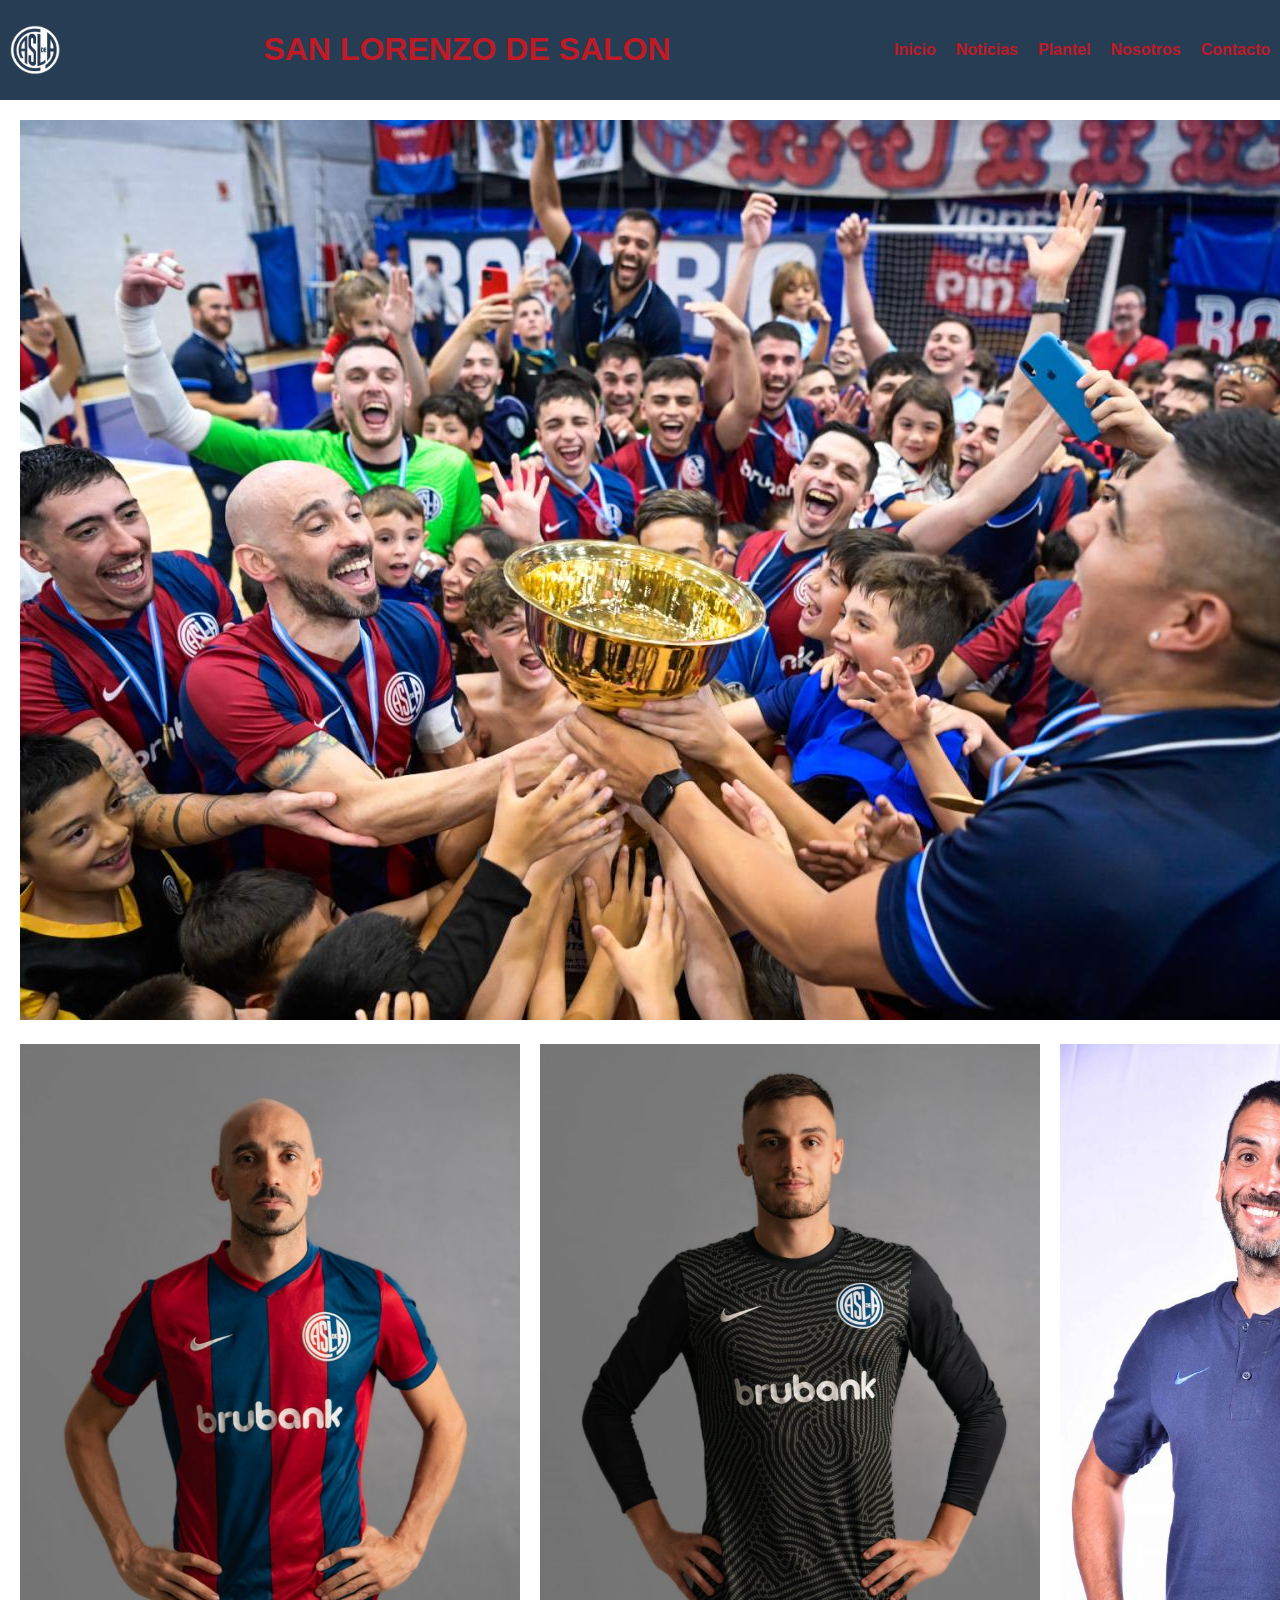
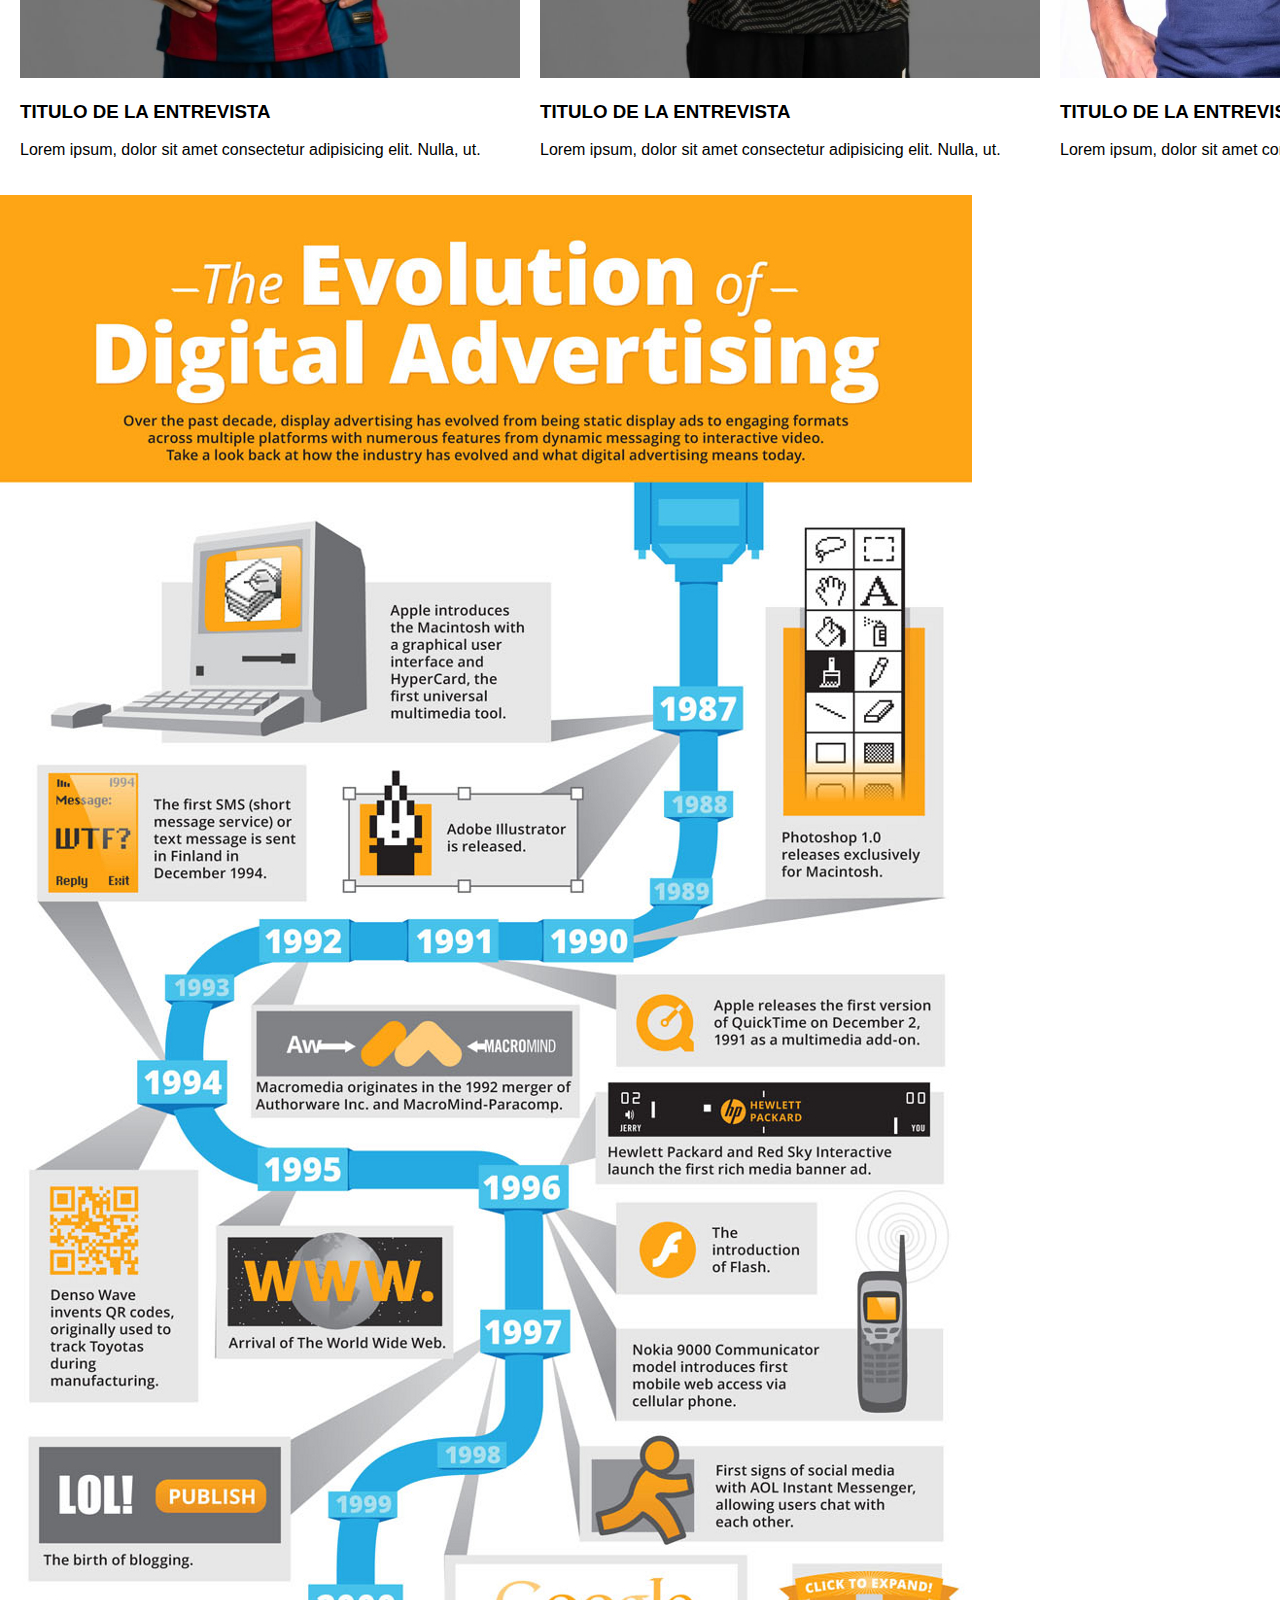
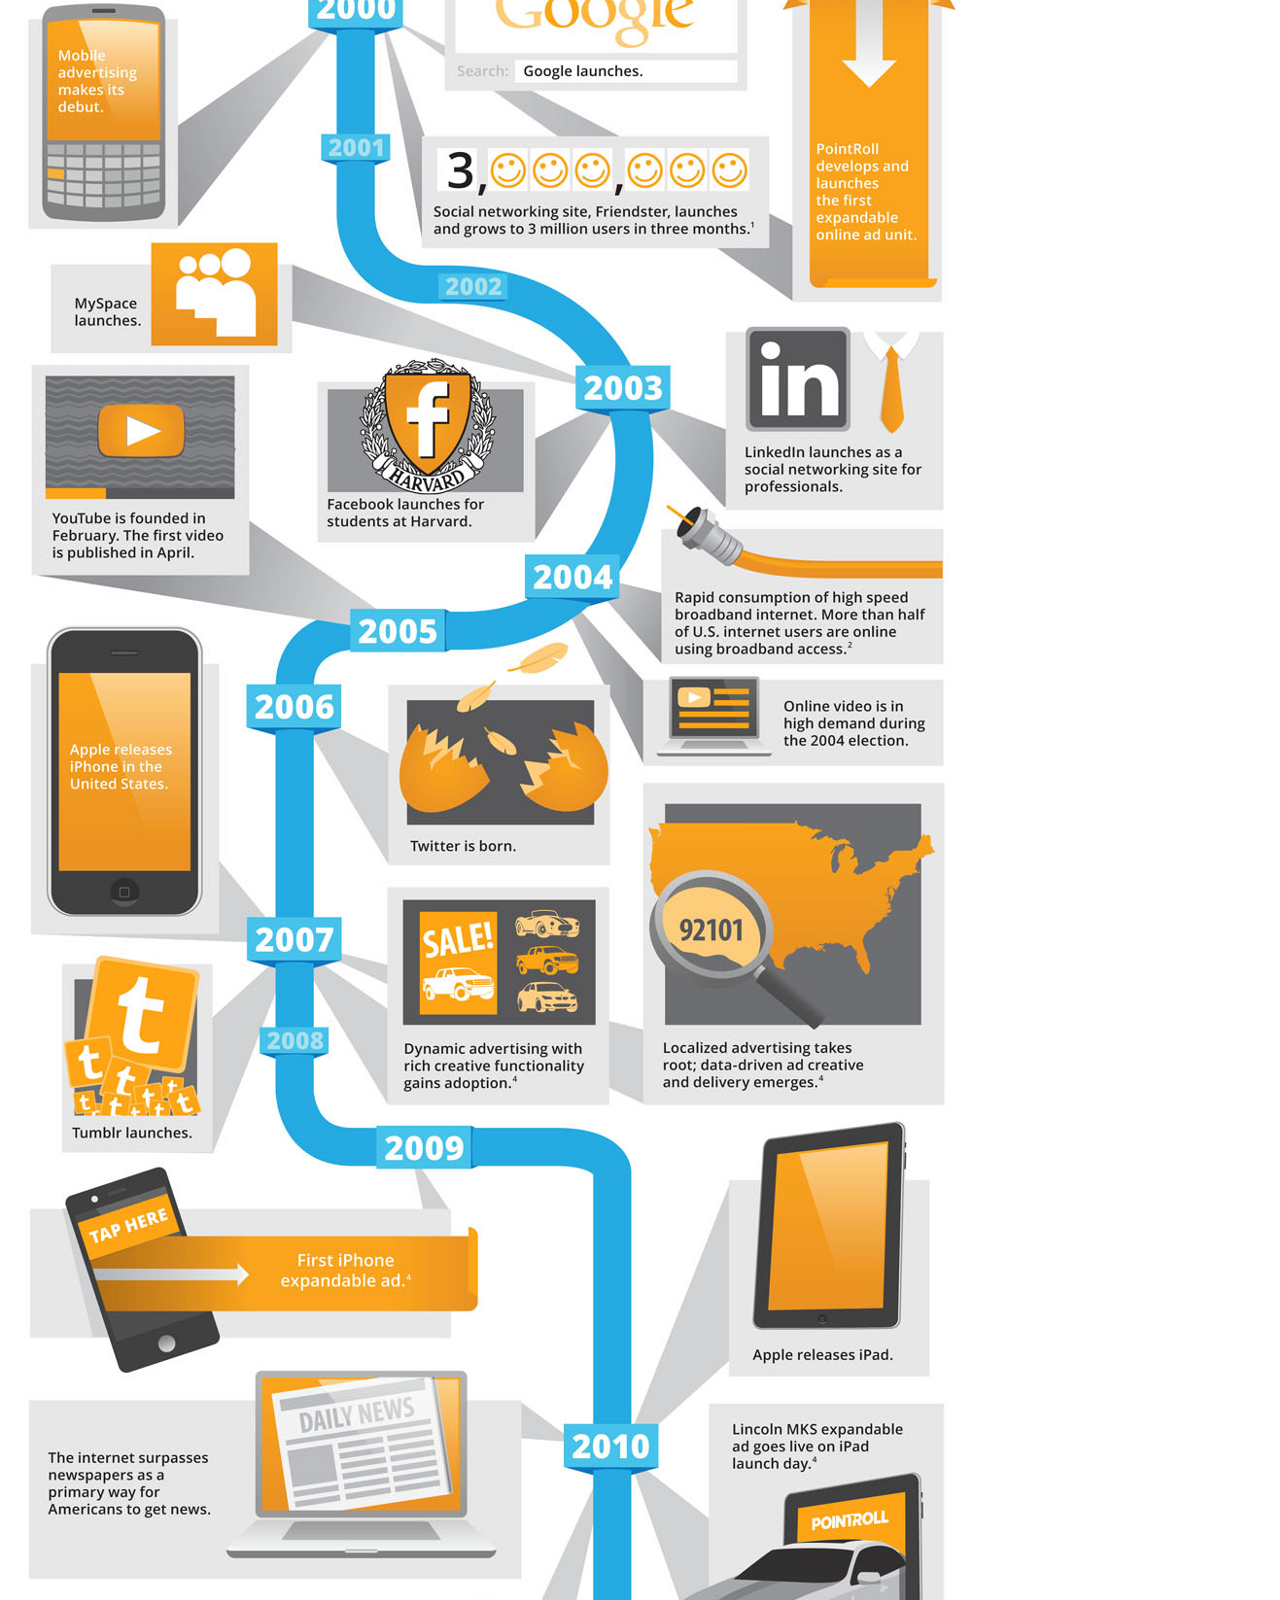
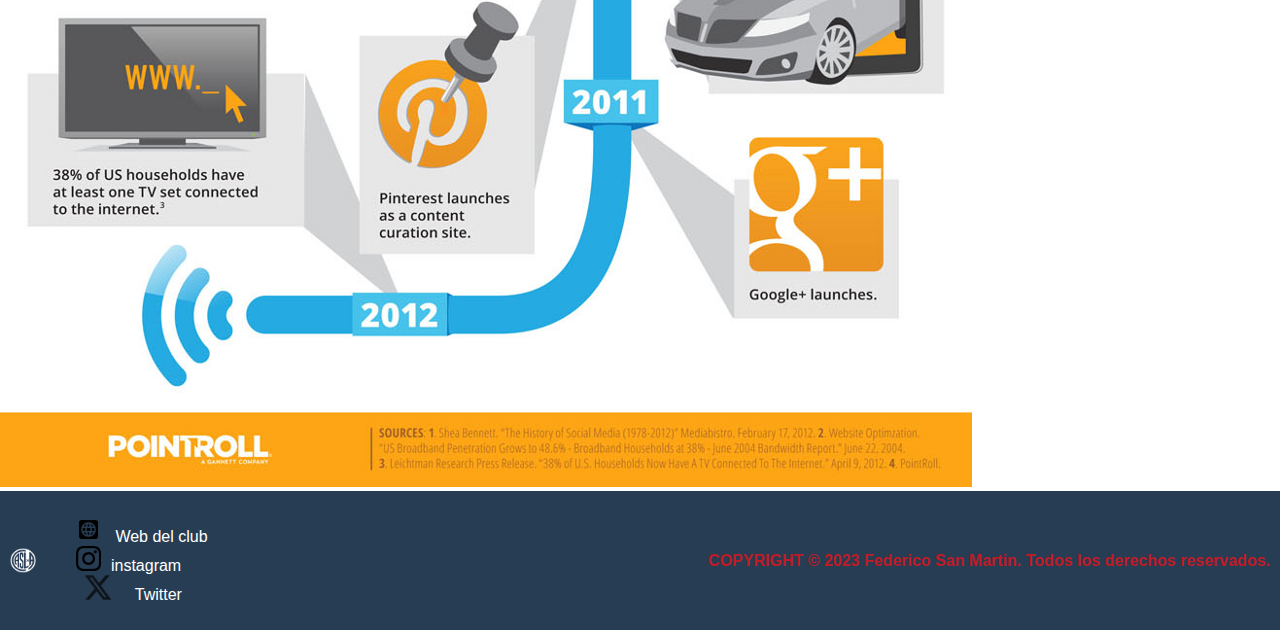
<file: index.html>
<!DOCTYPE html>
<html lang="es">
<head>
    <meta charset="UTF-8">
    <meta name="viewport" content="width=device-width, initial-scale=1.0">
    <title>San Lorenzo de Salon</title>
    <link rel="stylesheet" href="css/style.css">
</head>
<body>

    <header>
        <img src="img/logo.webp" alt="Logo" width="50px" height="50px">
        <h1>SAN LORENZO DE SALON</h1>
        <nav>
            <a href="#">Inicio</a>
            <a href="pages/noticias.html">Noticias</a>
            <a href="pages/plantel.html">Plantel</a>
            <a href="pages/nosotros.html">Nosotros</a>
            <a href="pages/contacto.html">Contacto</a>
        </nav>
    </header>

    <main>
        <div class="slider">
<img src="img/slider.jpg" alt="">       </div>

        <div class="entrevistas">
            <div class="entrevista">
            <div><img src="img/entrevistado2.jpg" alt="foto del entrevistado"></div>
            <div>
<h3>TITULO DE LA ENTREVISTA</h3>
<P>Lorem ipsum, dolor sit amet consectetur adipisicing elit. Nulla, ut.</P>

            </div>    
            
            </div>
            <div class="entrevista">
                <div><img src="img/entrevistado1.jpg" alt="foto del entrevistado"></div>
                <div>
    <h3>TITULO DE LA ENTREVISTA</h3>
    <P>Lorem ipsum, dolor sit amet consectetur adipisicing elit. Nulla, ut.</P>
    
                </div>    
                </div>
            <div class="entrevista">
                <div><img src="img/entrevistado3.jpg" alt="foto del entrevistado"></div>
                <div>
    <h3>TITULO DE LA ENTREVISTA</h3>
    <P>Lorem ipsum, dolor sit amet consectetur adipisicing elit. Nulla, ut.</P>
    
                </div>    
                   
            </div>
        </div>

        
    </main>
    <aside class="publicidad">
        <img src="img/publi.jpg" alt="publicidad">
    </aside>
    <footer>
        <div class="redes-sociales">
            <img src="img/logo.webp" alt="Logo">
            <ul>
                <li> <img src="img/web-logo.png" alt="web"> <a href="https://www.sanlorenzo.com.ar" target="_blank">Web del club</a></li>
                <li> <img src="img/inta-logo.png" alt="instagram"><a href="#" target="_blank">instagram</a>  </li>
                <li> <img src="img/X-Logo.png" alt="twitter"> <a href="#" target="_blank">Twitter</a></li>
            </ul>
        </div>
        <div class="copy"> COPYRIGHT &copy; 2023 Federico San Martin. Todos los derechos reservados.</div>
    </footer>

</body>
</html>
</file>
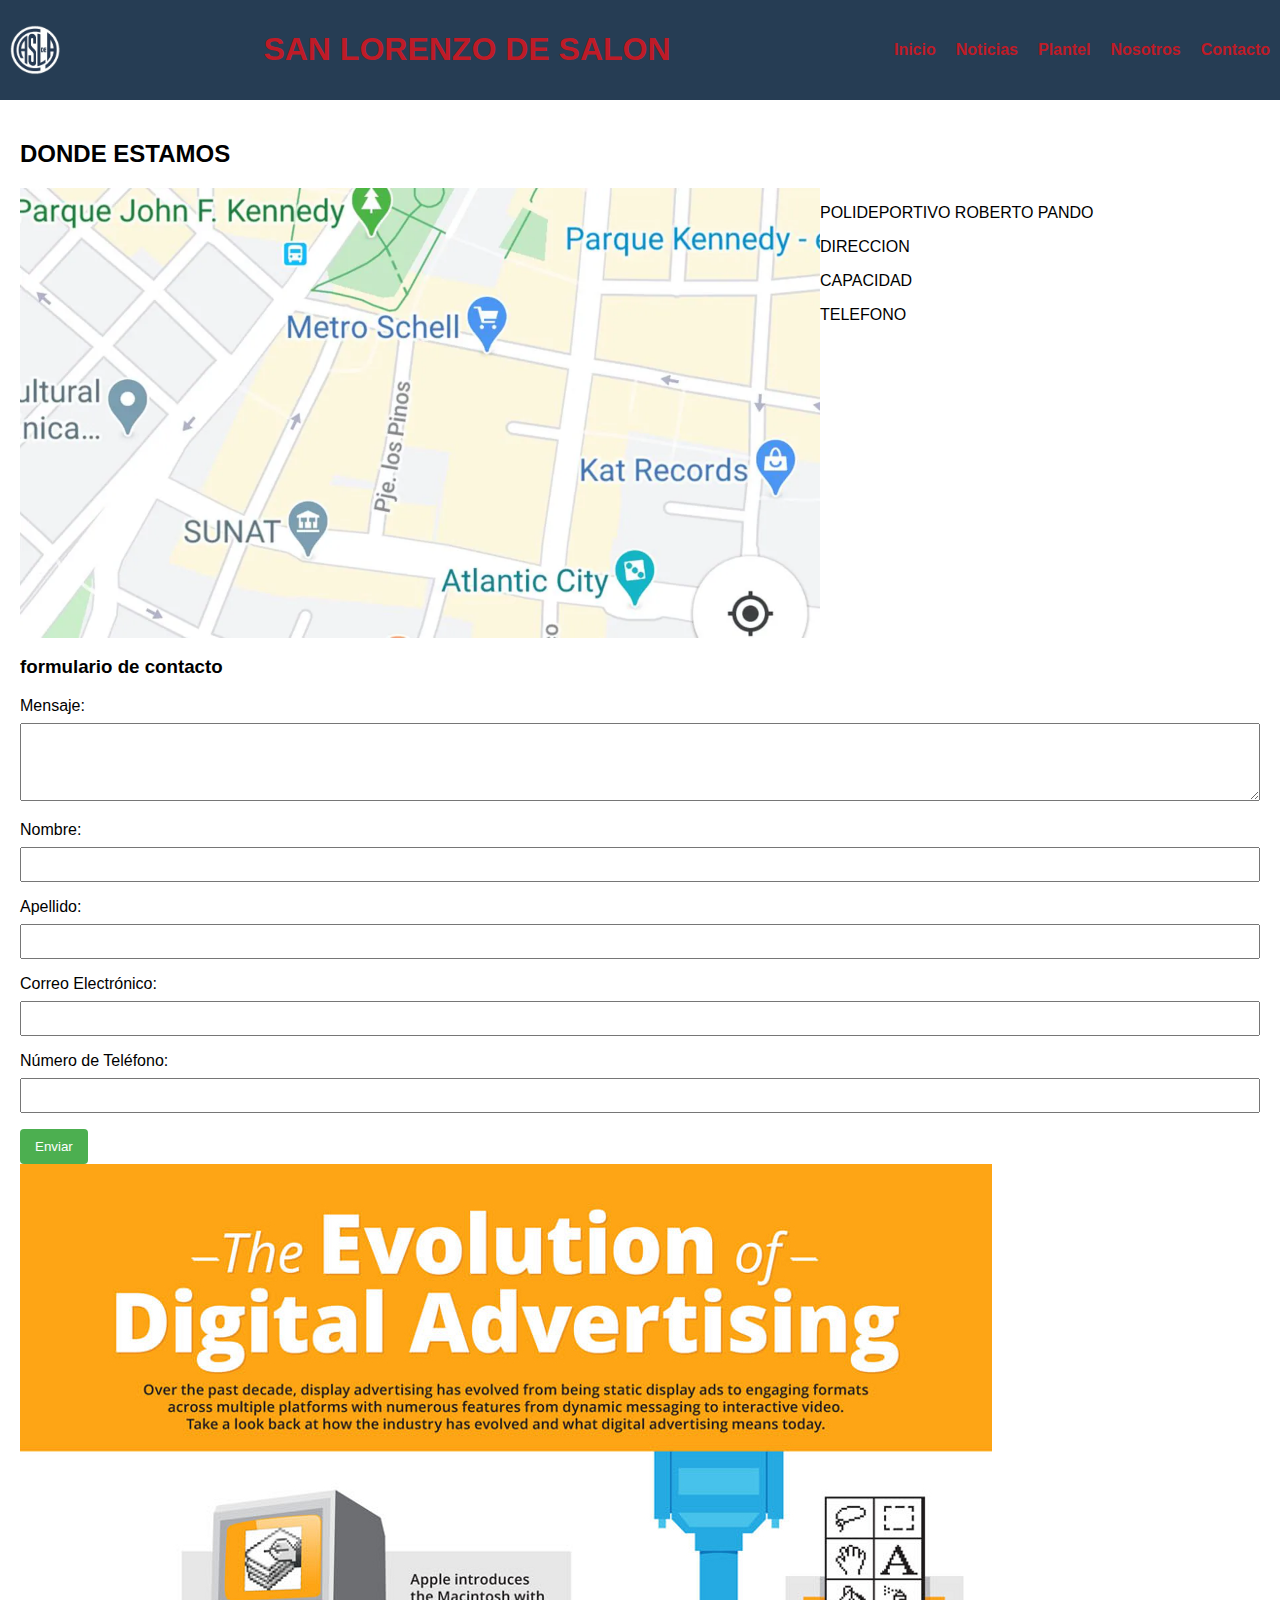
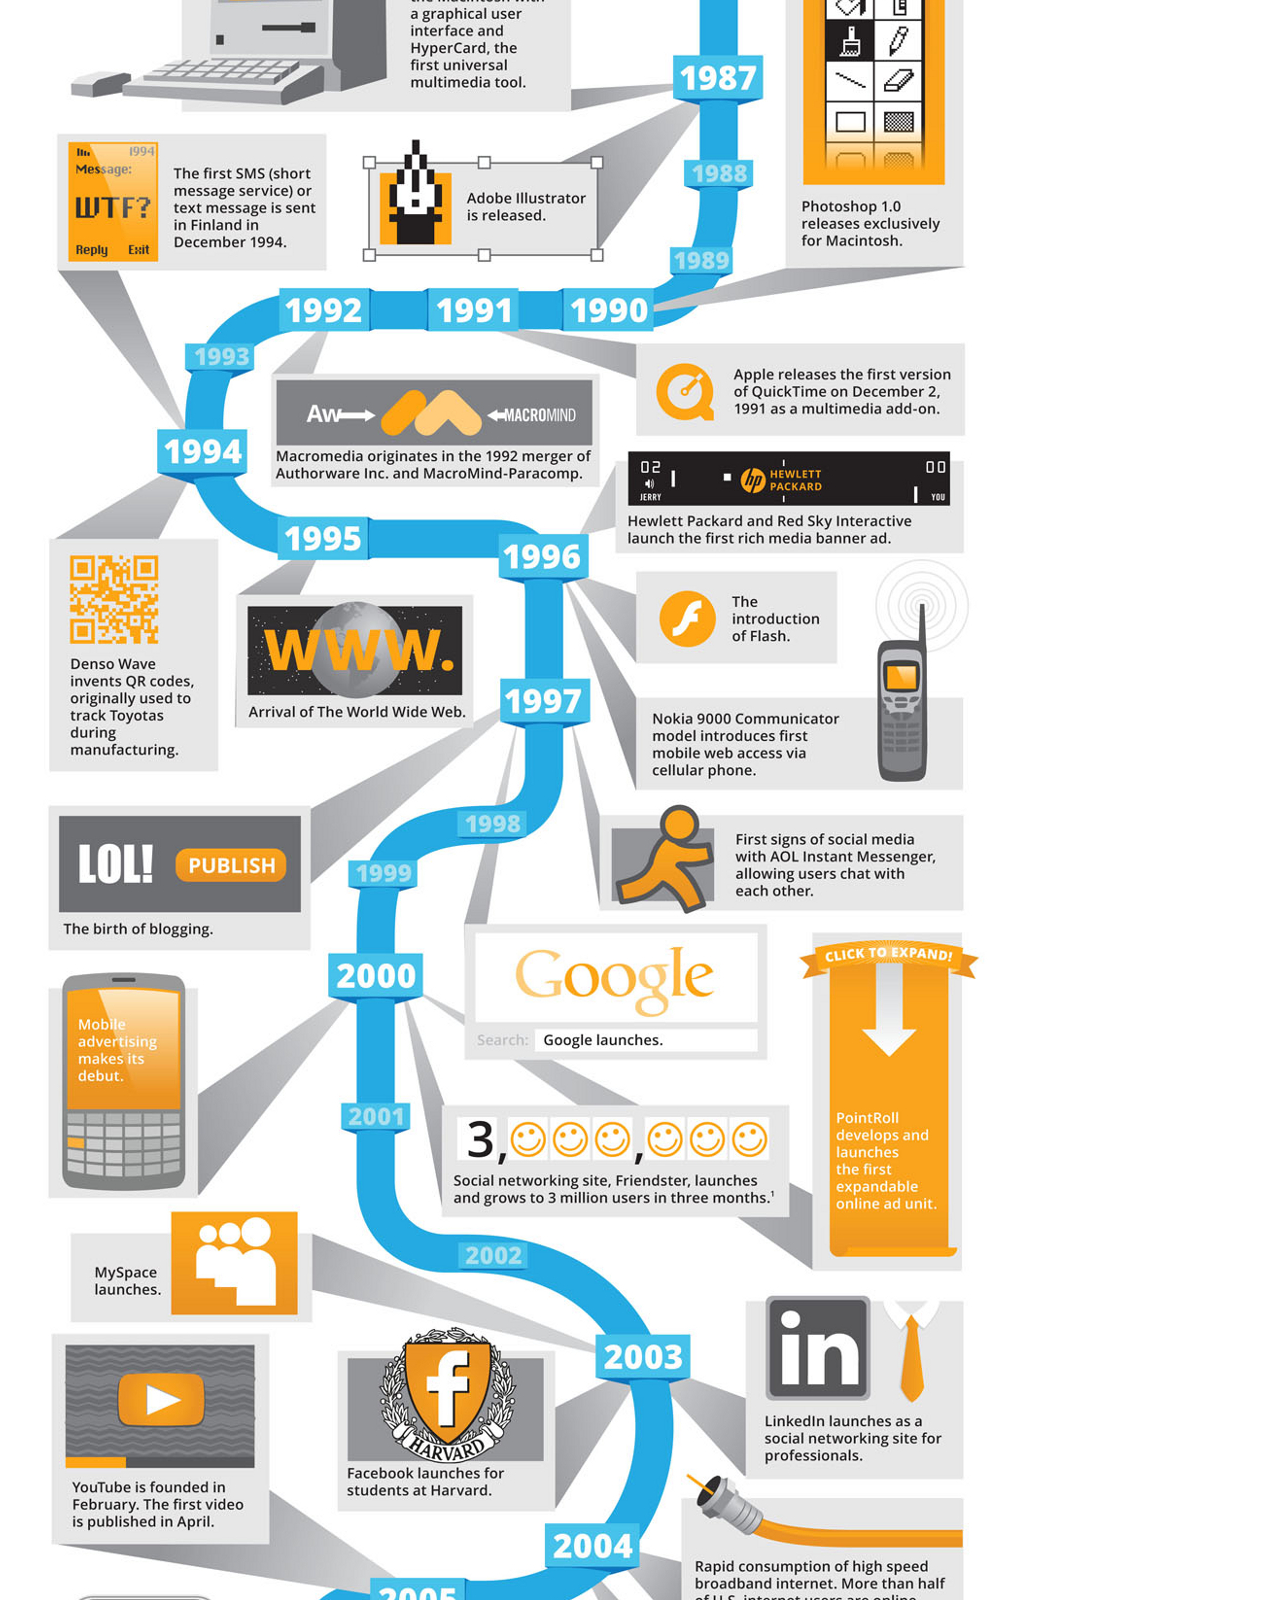
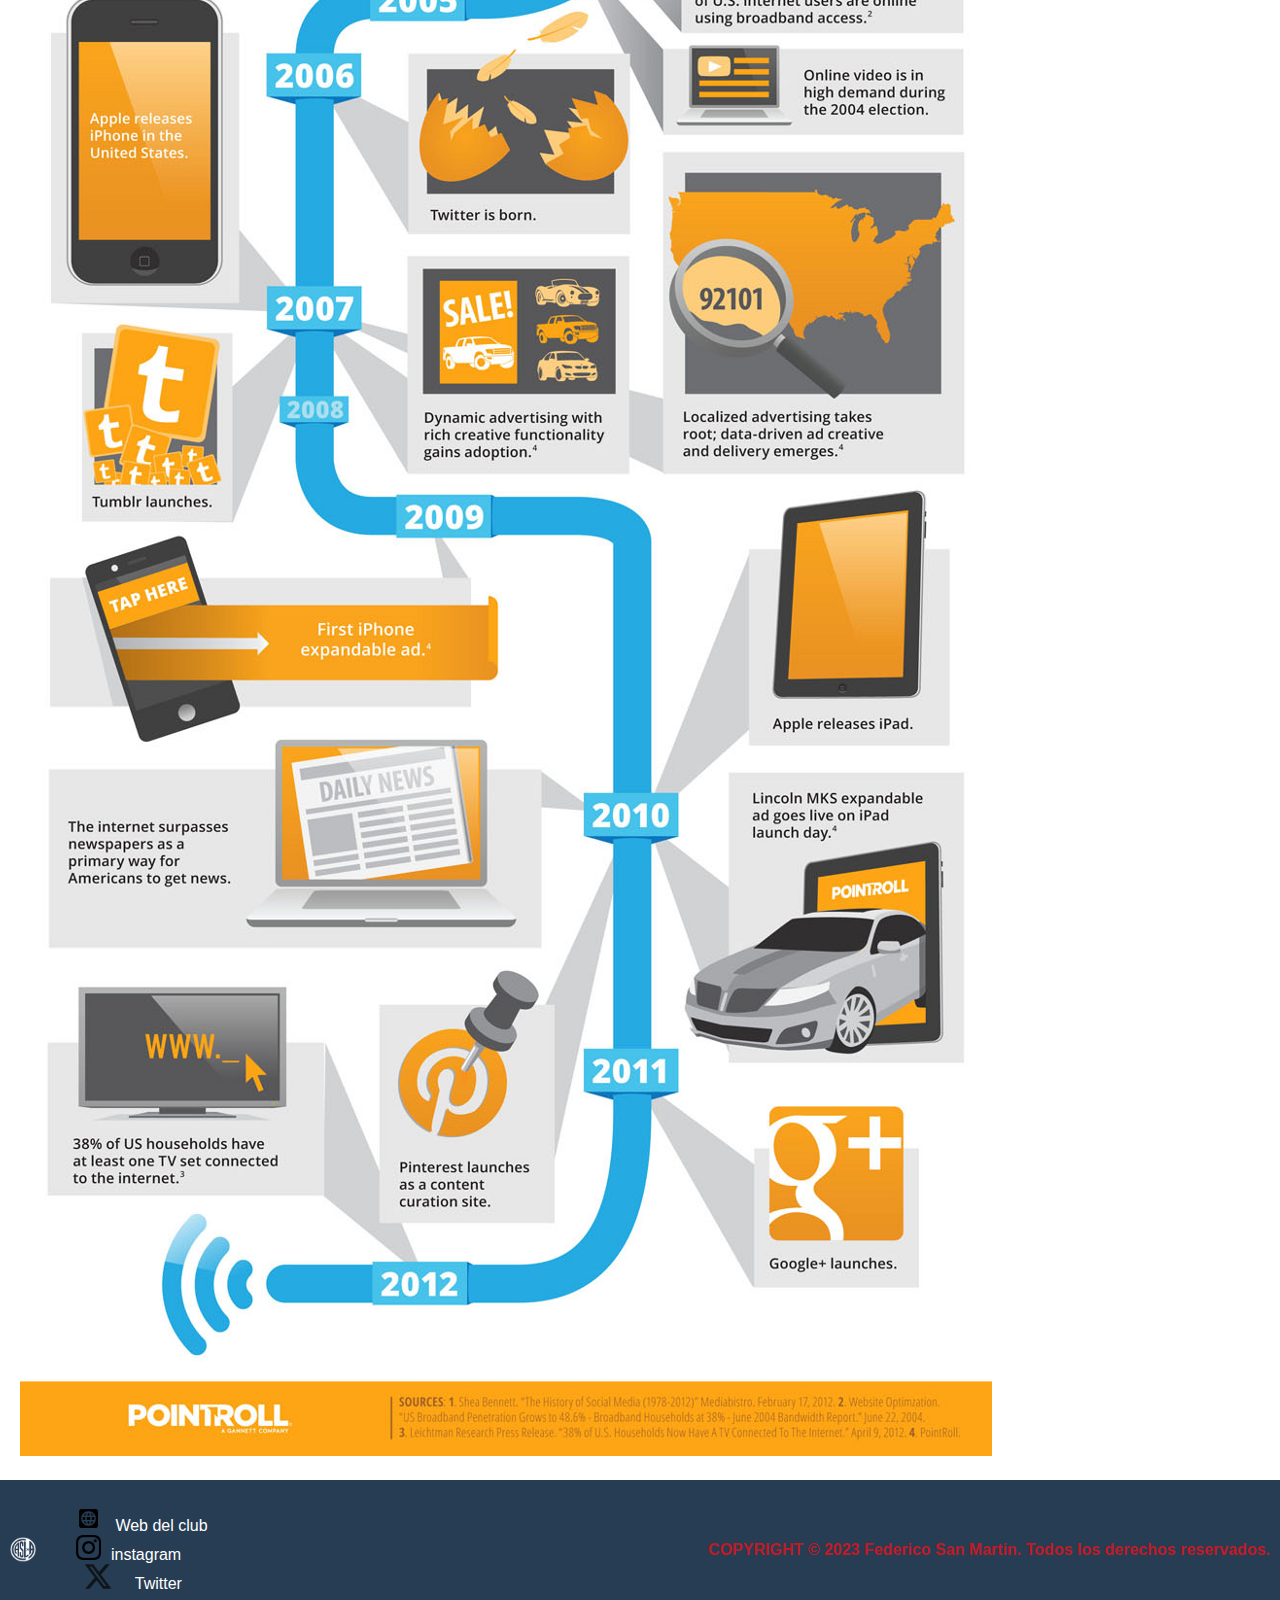
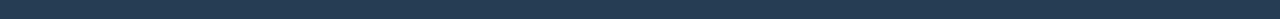
<file: contacto.html>
<!DOCTYPE html>
<html lang="es">
<head>
    <meta charset="UTF-8">
    <meta name="viewport" content="width=device-width, initial-scale=1.0">
    <title>San Lorenzo de Salon</title>
    <link rel="stylesheet" href="../css/style.css">
</head>
<body>

    <header>
        <img src="../img/logo.webp" alt="Logo" width="50px" height="50px">
        <h1>SAN LORENZO DE SALON</h1>
        <nav>
            <a href="../index.html">Inicio</a>
            <a href="noticias.html">Noticias</a>
            <a href="plantel.html">Plantel</a>
            <a href="nosotros.html">Nosotros</a>
            <a href="contacto.html">Contacto</a>
        </nav>
    </header>

    <main>
    <div>
        <h2>DONDE ESTAMOS</h2>

        <div class="ubi">
<img src="../img/map.webp" alt="map" width="800px">
        
        <div>
            <p>POLIDEPORTIVO ROBERTO PANDO</p>
            <p>DIRECCION</p>
            <p>CAPACIDAD</p>
            <p>TELEFONO</p>
        </div>
    </div>

    <div>
        <h3>formulario de contacto</h3>

        <form action="#" method="post">
            <label for="mensaje">Mensaje:</label>
            <textarea id="mensaje" name="mensaje" rows="4" required></textarea>
        
            <label for="nombre">Nombre:</label>
            <input type="text" id="nombre" name="nombre" required>
        
            <label for="apellido">Apellido:</label>
            <input type="text" id="apellido" name="apellido" required>
        
            <label for="email">Correo Electrónico:</label>
            <input type="email" id="email" name="email" required>
        
            <label for="telefono">Número de Teléfono:</label>
            <input type="tel" id="telefono" name="telefono" required>
        
            <button type="submit">Enviar</button>
          </form>
    </div>

        <div class="publicidad">
            <img src="img/publi.jpg" alt="publicidad">
        </div>
    </main>

    <footer>
        <div class="redes-sociales">
            <img src="../img/logo.webp" alt="Logo">
            <ul>
                <li> <img src="../img/web-logo.png" alt="web"> <a href="https://www.sanlorenzo.com.ar" target="_blank">Web del club</a></li>
                <li> <img src="../img/inta-logo.png" alt="instagram"><a href="#" target="_blank">instagram</a>  </li>
                <li> <img src="../img/X-Logo.png" alt="twitter"> <a href="#" target="_blank">Twitter</a></li>
            </ul>
        </div>
        </div>
        <div class="copy"> COPYRIGHT &copy; 2023 Federico San Martin. Todos los derechos reservados.</div>
    </footer>


</body>
</html>
</file>
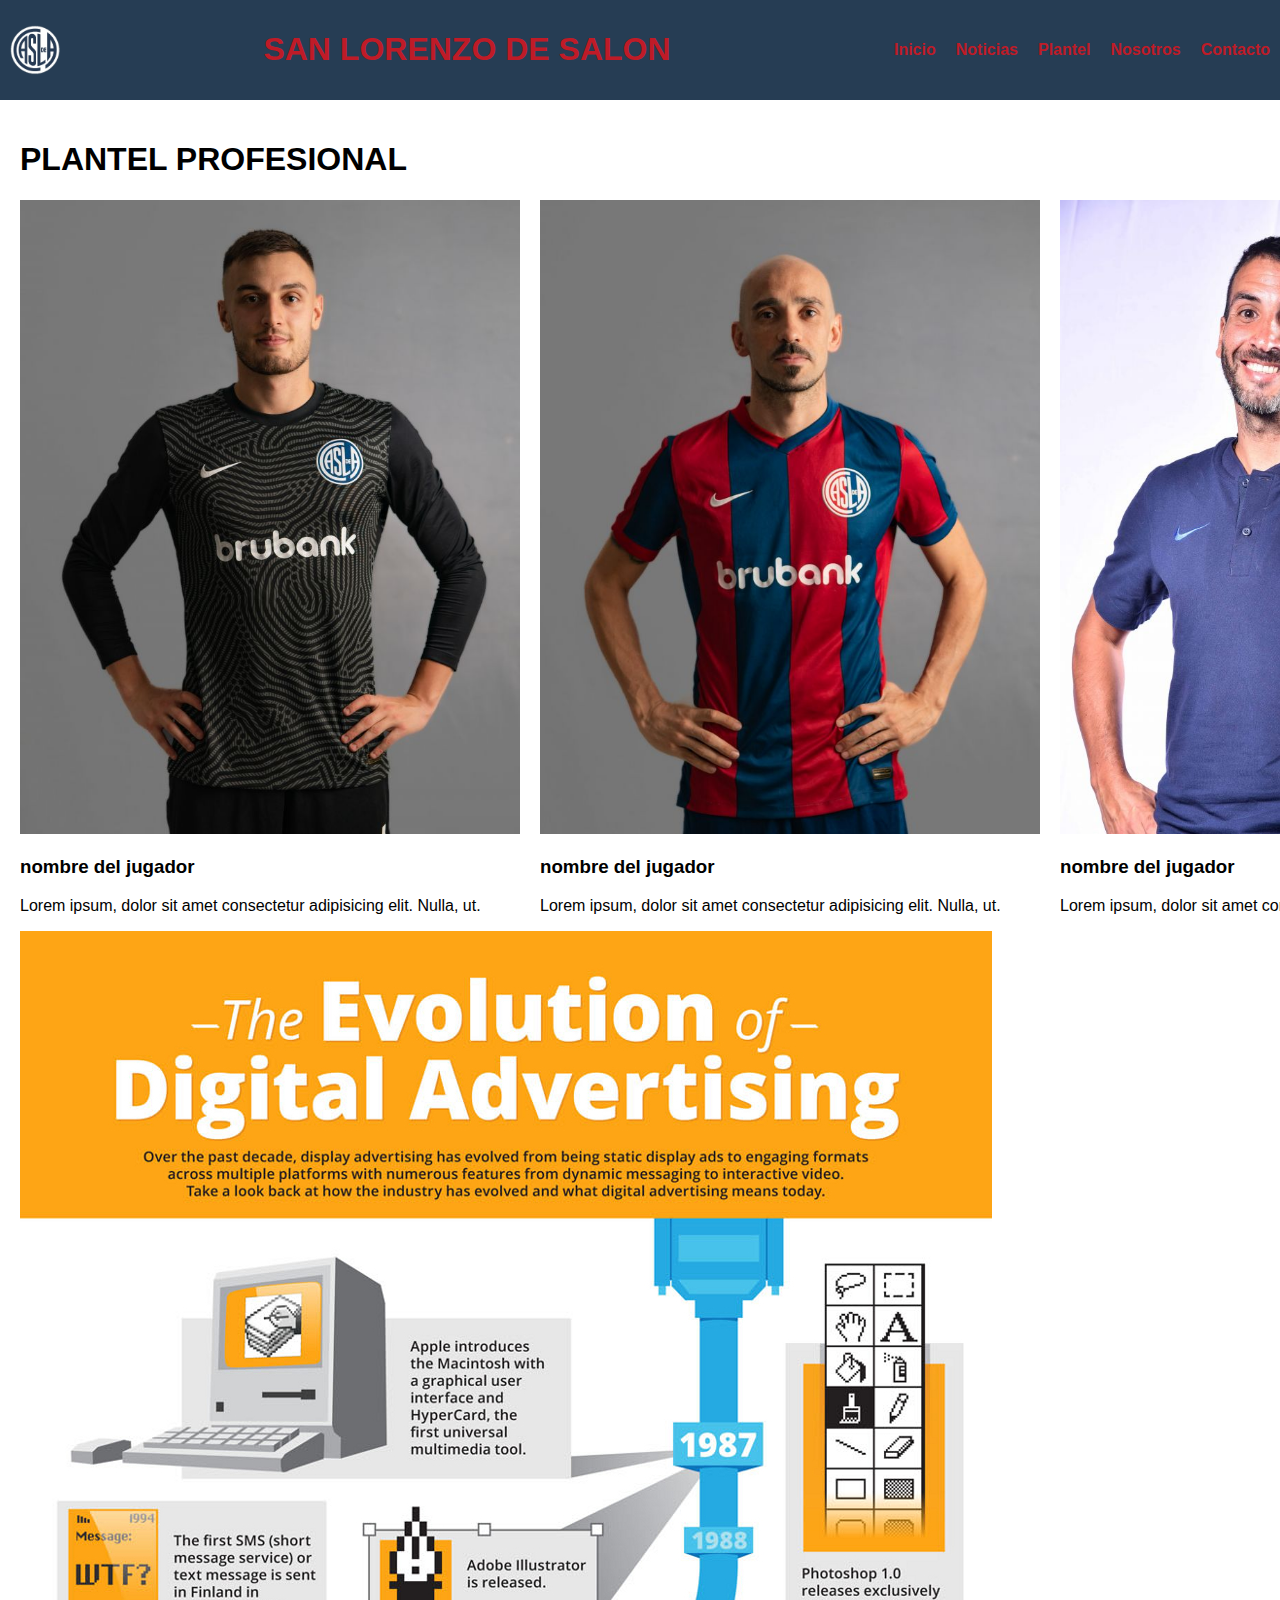
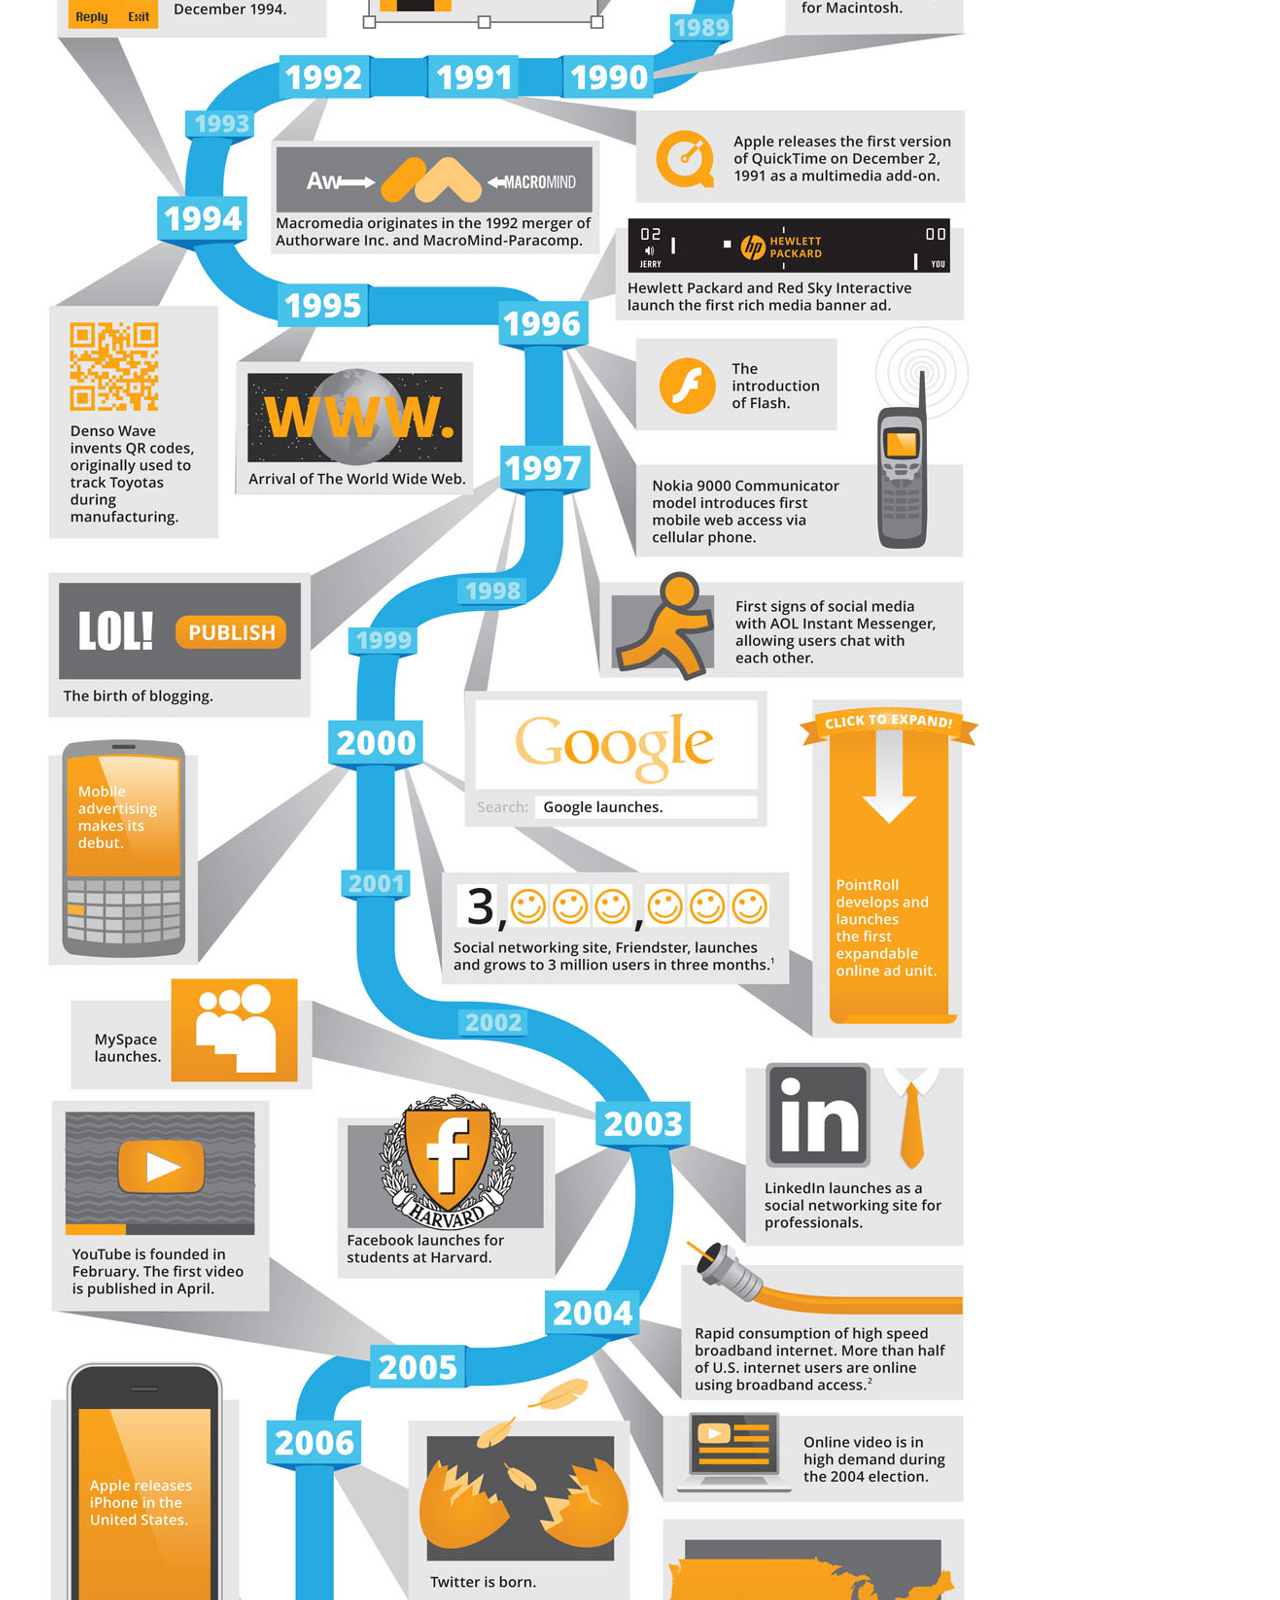
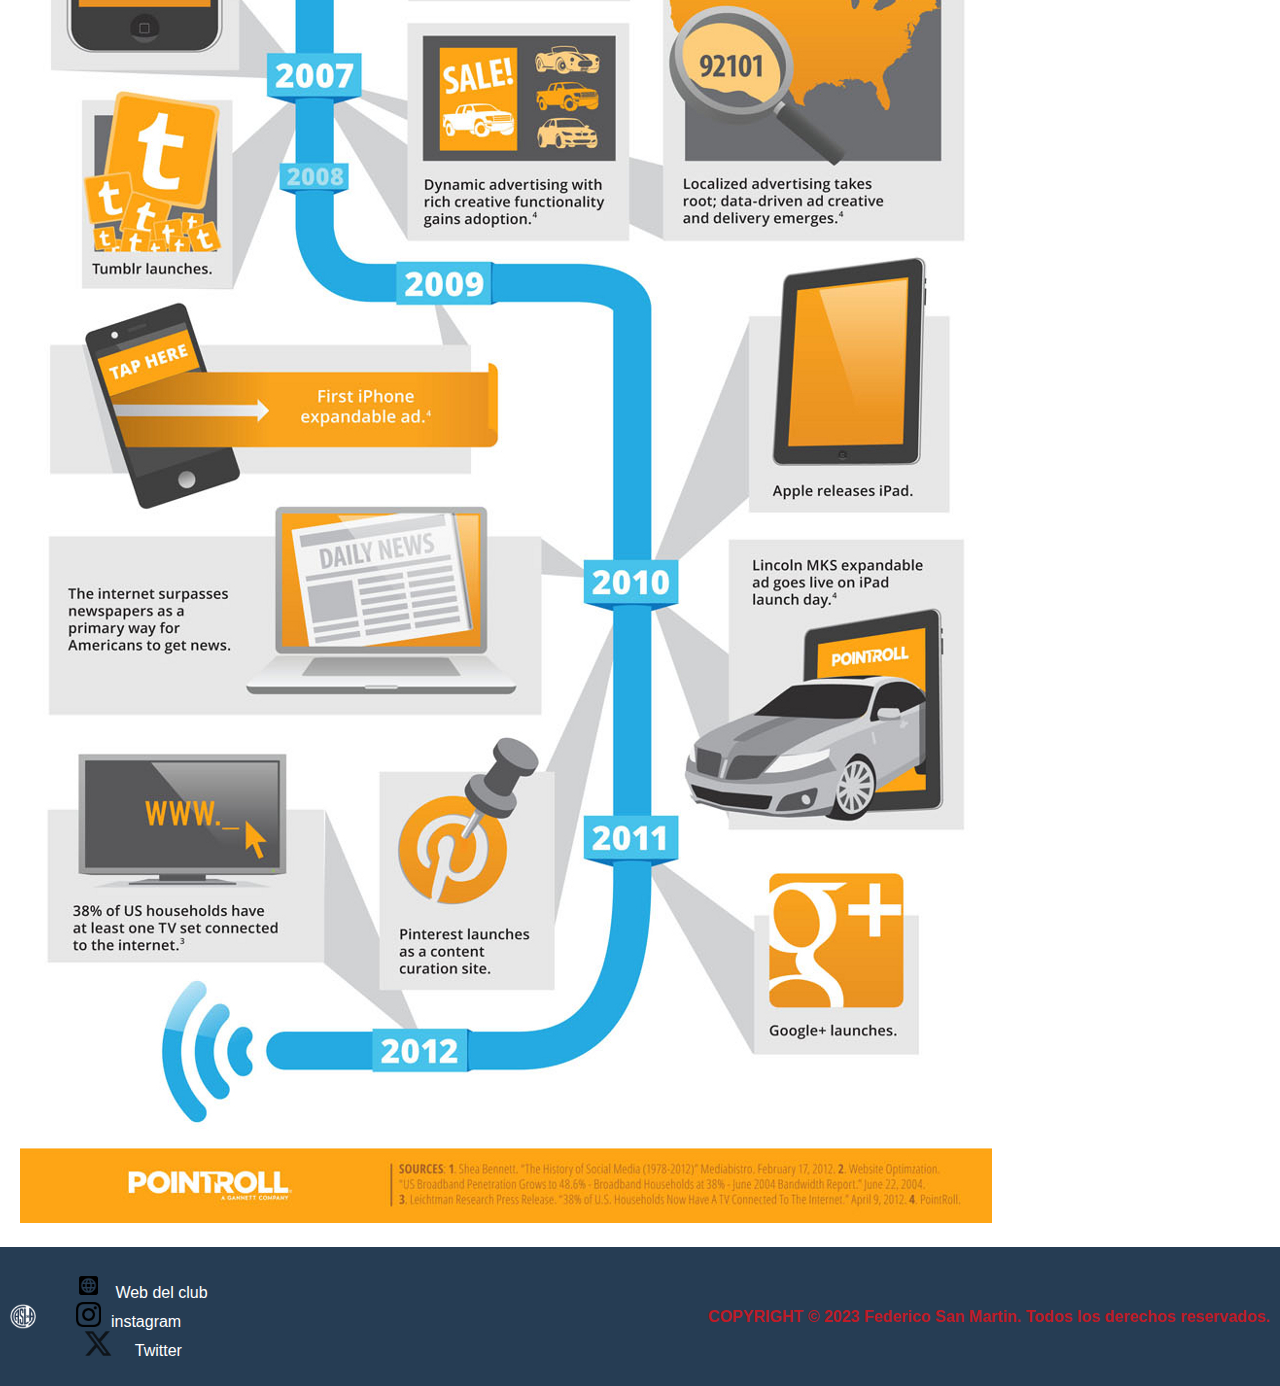
<file: plantel.html>
<!DOCTYPE html>
<html lang="es">
<head>
    <meta charset="UTF-8">
    <meta name="viewport" content="width=device-width, initial-scale=1.0">
    <title>San Lorenzo de Salon</title>
    <link rel="stylesheet" href="../css/style.css">
</head>
<body>

    <header>
        <img src="../img/logo.webp" alt="Logo" width="50px" height="50px">
        <h1>SAN LORENZO DE SALON</h1>
        <nav>
            <a href="../index.html">Inicio</a>
            <a href="noticias.html">Noticias</a>
            <a href="plantel.html">Plantel</a>
            <a href="nosotros.html">Nosotros</a>
            <a href="contacto.html">Contacto</a>
        </nav>
    </header>

    <main>
        <h1> PLANTEL PROFESIONAL</h1>  
        
        <div class="jugadores">
            <div class="jugador">
            <div><img src="../img/entrevistado1.jpg" alt="foto del entrevistado"></div>
            <div>
<h3>nombre del jugador</h3>
<P>Lorem ipsum, dolor sit amet consectetur adipisicing elit. Nulla, ut.</P>

            </div>    
            
            </div>
            <div class="jugador">
                <div><img src="../img/entrevistado2.jpg" alt="foto del entrevistado"></div>
                <div>
    <h3>nombre del jugador</h3>
    <P>Lorem ipsum, dolor sit amet consectetur adipisicing elit. Nulla, ut.</P>
    
                </div>    
                
                </div>
                <div class="jugador">
                    <div><img src="../img/entrevistado3.jpg" alt="foto del entrevistado"></div>
                    <div>
        <h3>nombre del jugador</h3>
        <P>Lorem ipsum, dolor sit amet consectetur adipisicing elit. Nulla, ut.</P>
        
                    </div>    
                    
                    </div>
        </div>

        <div class="publicidad">
            <img src="img/publi.jpg" alt="publicidad">
        </div>
    </main>

    <footer>
        <div class="redes-sociales">
            <img src="../img/logo.webp" alt="Logo">
            <ul>
                <li> <img src="../img/web-logo.png" alt="web"> <a href="https://www.sanlorenzo.com.ar" target="_blank">Web del club</a></li>
                <li> <img src="../img/inta-logo.png" alt="instagram"><a href="#" target="_blank">instagram</a>  </li>
                <li> <img src="../img/X-Logo.png" alt="twitter"> <a href="#" target="_blank">Twitter</a></li>
            </ul>
        </div>
        </div>
        <div class="copy"> COPYRIGHT &copy; 2023 Federico San Martin. Todos los derechos reservados.</div>
    </footer>

</body>
</html>
</file>
<file: css/style.css>
body {
    font-family: Arial, sans-serif;
    margin: 0;
    padding: 0;
   }

header {
    background-color: #263d54;
    color: #bf1b27;
    padding: 10px;
    display: flex;
    justify-content: space-between;
    align-items: center;
       }

header img {
    max-width: 100px;
}

nav {
    display: flex;
    justify-content: flex-end;
    align-items: center;
}

nav a {
    color: #bf1b27;
    margin-left: 20px;
    text-decoration: none;
    font-weight: bold;
}

main {
    padding: 20px;
    justify-content: flex-end;
    position: relative;
}

li{
    display: block;
}
.slider {
    /* Estilos del slider */
}

.entrevistas {
    display: flex;
    justify-content: space-between;
    margin-top: 20px;
}

.entrevista {
    flex: 1;
    margin-right: 20px;
}
.entrevista img{
    max-height: 1000px;
    max-width: 500px;
}
.publicidad  {
    max-width: 20px;
}

footer {
    background-color: #263d54;
    color: #bf1b27;
    padding: 10px;
    display: flex;
    justify-content: space-between;
    align-items: center;
}

footer img {
    max-width: 100px;
}

.redes-sociales {
    display: flex;
    align-items: center;
}

.redes-sociales a {
    color: #fff;
    margin-left: 10px;
    text-decoration: none;
}

.redes-sociales img{
    max-height: 25px;
    align-items: center;
}

.noticiaspp {
    display: flex;
    justify-content: space-between;
    margin-top: 20px;
}

.noticiapp {
    flex: 1;
    margin-right: 20px;
}
.noticiapp img{
    max-height: 1000px;
    max-width: 500px;
}
.copy { 
    font-weight: bold;
}
.noticiasc{
    display: inline;
}

.jugadores {
    display: flex;
    justify-content: space-between;
    margin-top: 20px;
}

.jugador {
    flex: 1;
    margin-right: 20px;
}
.jugador img{
    max-height: 1000px;
    max-width: 500px;
}

.historia { 
    display: inline;
}

form {
    max-width: 400px;
    margin: 0 auto;
    display: inline;
  }

  label {
    display: block;
    margin-bottom: 8px;
  }

  input, textarea {
    width: 100%;
    padding: 8px;
    margin-bottom: 16px;
    box-sizing: border-box;
  }

  button {
    background-color: #4CAF50;
    color: white;
    padding: 10px 15px;
    border: none;
    border-radius: 4px;
    cursor: pointer;
  }

  button:hover {
    background-color: #45a049;
  }

  .ubi {
    display: flex;
  }
</file>
